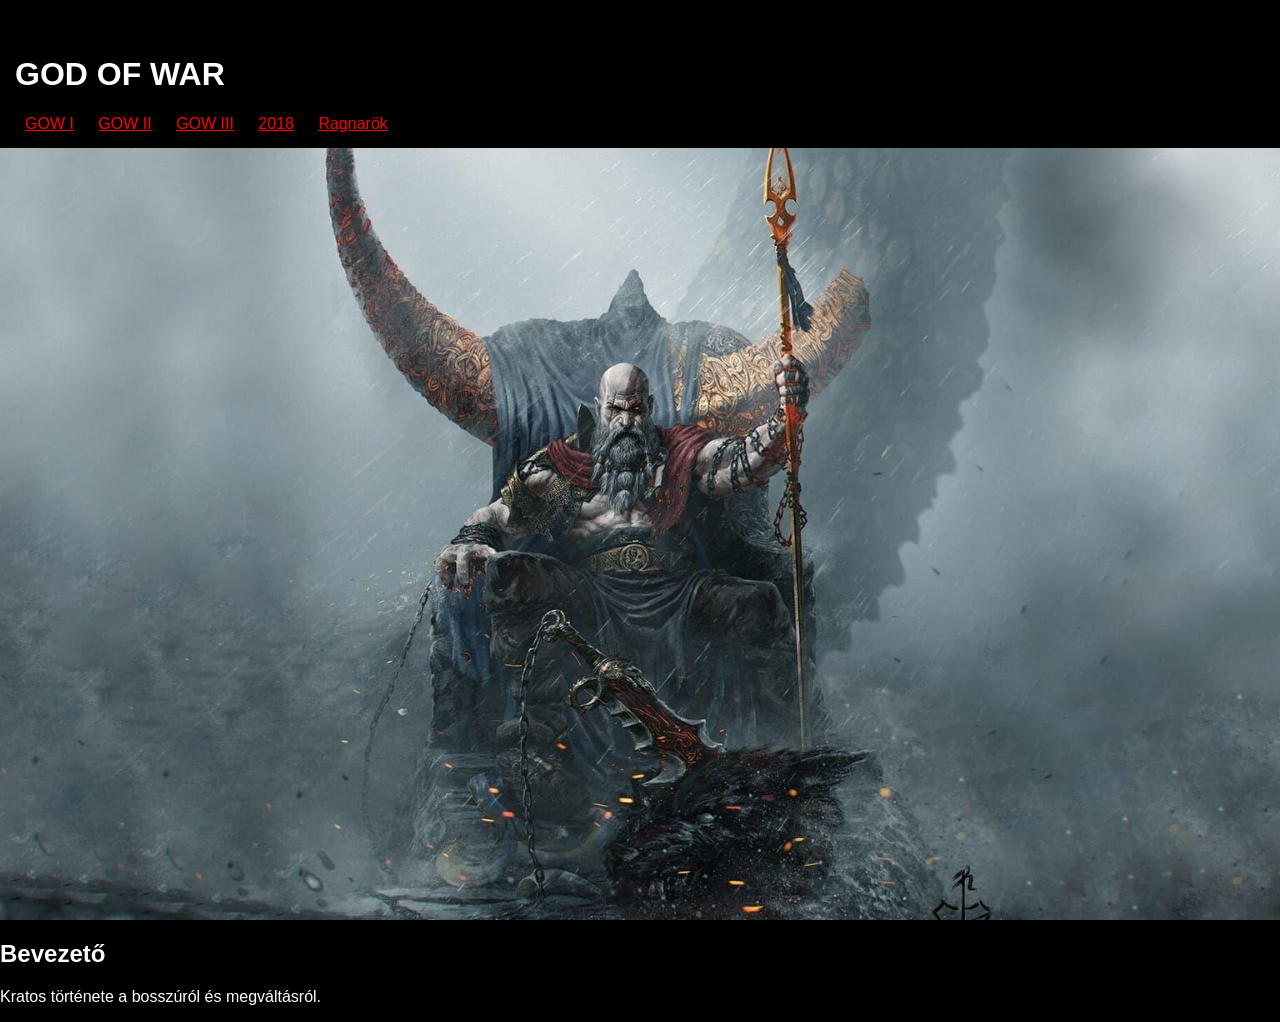
<file: index.html>
<!DOCTYPE html>
<html lang="hu">
<head>
<meta charset="UTF-8">
<title>God of War</title>
<link rel="stylesheet" href="style.css">
</head>

<body>

<header>
  <h1>GOD OF WAR</h1>
  <nav>
    <a href="gow1.html">GOW I</a>
    <a href="gow2.html">GOW II</a>
    <a href="gow3.html">GOW III</a>
    <a href="gow4.html">2018</a>
    <a href="gow5.html">Ragnarök</a>
  </nav>
</header>

<div class="hero">
  <h2>A háború istene legendája</h2>
</div>

<section class="fade">
  <h2>Bevezető</h2>
  <p>Kratos története a bosszúról és megváltásról.</p>
</section>

<script src="script.js"></script>

</body>
</html>
<link rel="stylesheet" href="style.css">
</file>
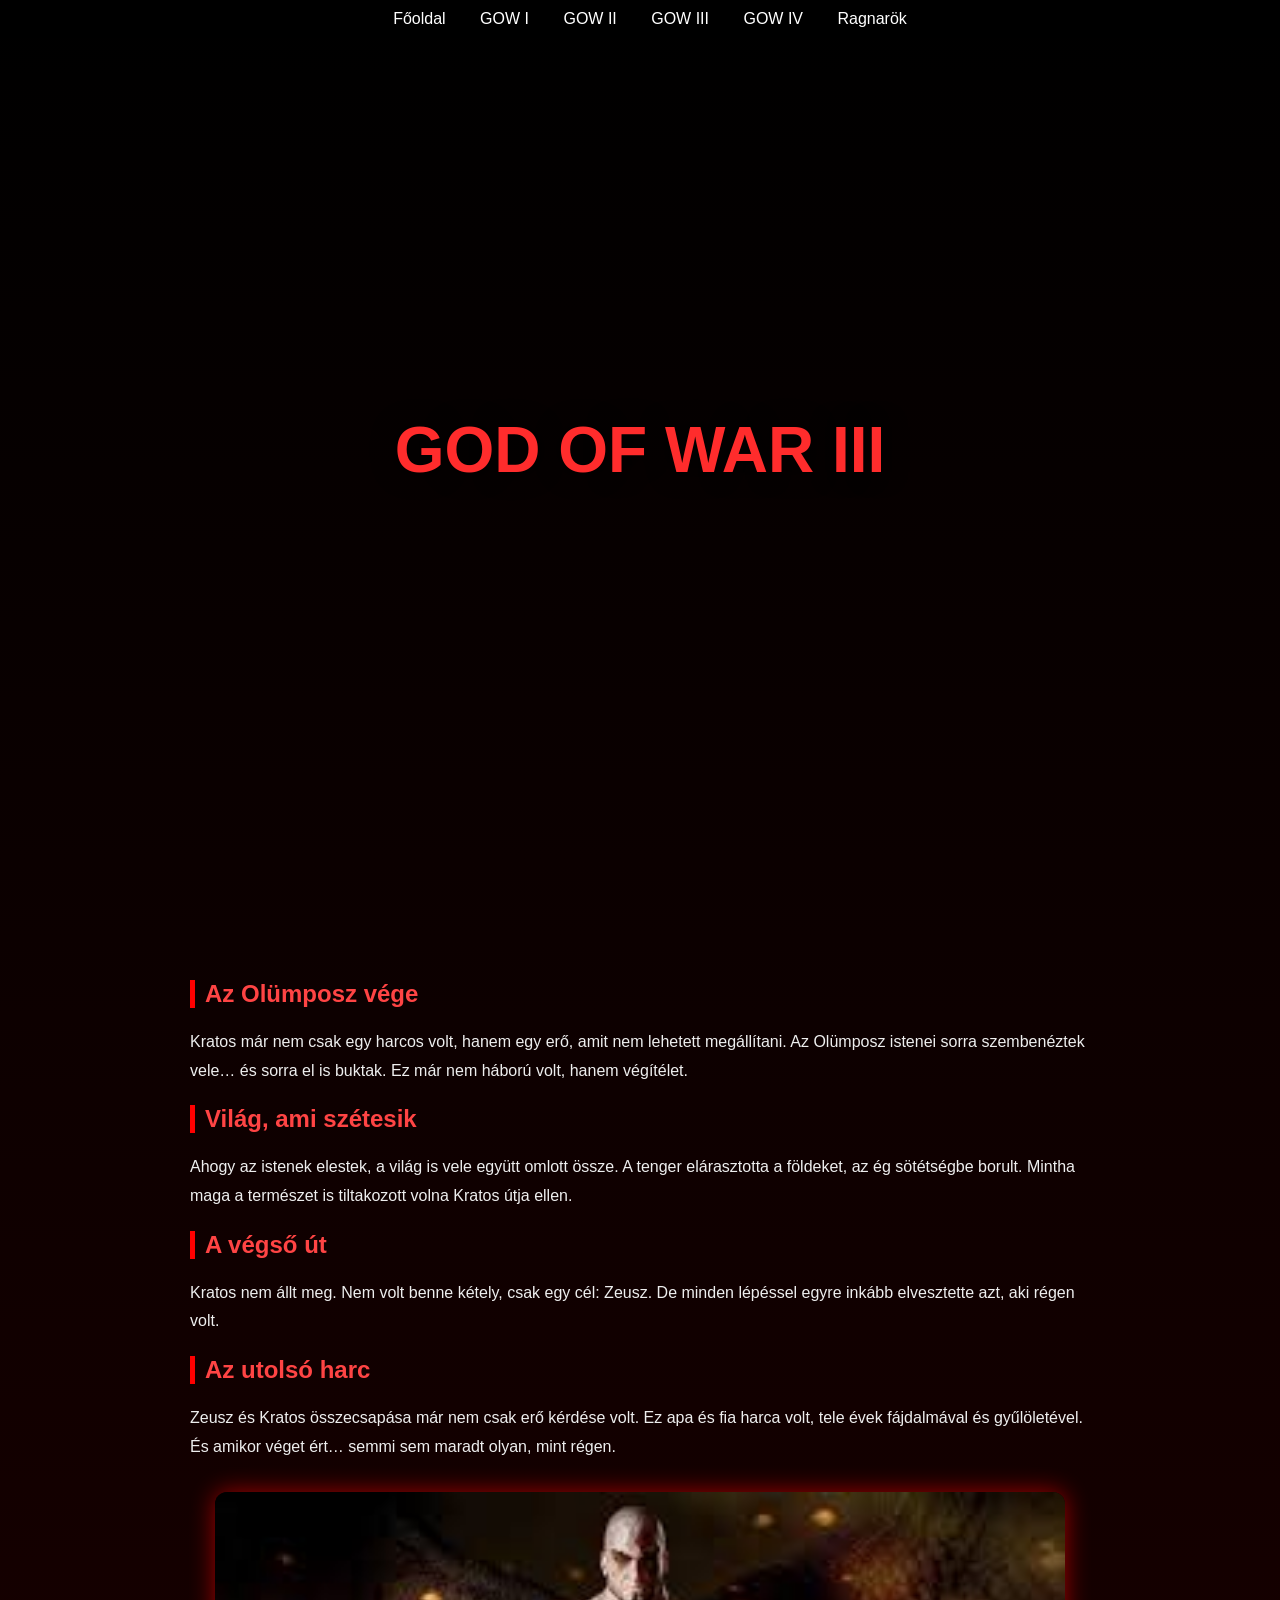
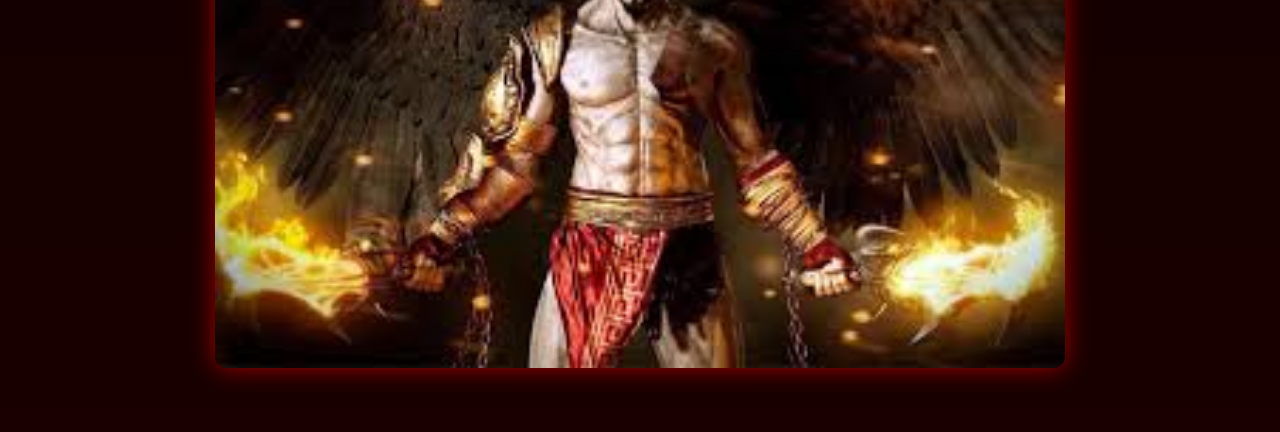
<file: gow3.html>
<!DOCTYPE html>
<html lang="hu">
<head>
<meta charset="UTF-8">
<title>God of War III</title>

<style>
body {
    margin: 0;
    font-family: 'Segoe UI', sans-serif;
    background: linear-gradient(to bottom, #000000, #1a0000);
    color: #eee;
}

header {
    height: 100vh;
    background: url('https://images.unsplash.com/photo-1549880338-65ddcdfd017b?auto=format&fit=crop&w=1500&q=80') center/cover no-repeat;
    display: flex;
    align-items: center;
    justify-content: center;
}

header h1 {
    font-size: 4rem;
    color: #ff2c2c;
    text-shadow: 0 0 25px black;
}

nav {
    position: fixed;
    top: 0;
    width: 100%;
    background: rgba(0,0,0,0.7);
    padding: 10px;
    text-align: center;
}

nav a {
    color: white;
    margin: 0 15px;
    text-decoration: none;
}

section {
    padding: 60px;
    max-width: 900px;
    margin: auto;
}

h2 {
    color: #ff4444;
    border-left: 5px solid red;
    padding-left: 10px;
}

p {
    line-height: 1.8;
}

.image-box {
    margin-top: 30px;
    text-align: center;
}

.image-box img {
    width: 100%;
    max-width: 850px;
    border-radius: 12px;
    box-shadow: 0 0 25px rgba(255,0,0,0.6);
    transition: 0.3s;
}

.image-box img:hover {
    transform: scale(1.03);
}
</style>
</head>

<body>

<nav>
  <a href="index.html">Főoldal</a>
  <a href="gow1.html">GOW I</a>
  <a href="gow2.html">GOW II</a>
  <a href="gow3.html">GOW III</a>
  <a href="gow4.html">GOW IV</a>
  <a href="gow5.html">Ragnarök</a>
</nav>

<header>
    <h1>GOD OF WAR III</h1>
</header>

<section>

<h2>Az Olümposz vége</h2>
<p>
Kratos már nem csak egy harcos volt, hanem egy erő, amit nem lehetett megállítani.
Az Olümposz istenei sorra szembenéztek vele… és sorra el is buktak.
Ez már nem háború volt, hanem végítélet.
</p>

<h2>Világ, ami szétesik</h2>
<p>
Ahogy az istenek elestek, a világ is vele együtt omlott össze.
A tenger elárasztotta a földeket, az ég sötétségbe borult.
Mintha maga a természet is tiltakozott volna Kratos útja ellen.
</p>

<h2>A végső út</h2>
<p>
Kratos nem állt meg.
Nem volt benne kétely, csak egy cél: Zeusz.
De minden lépéssel egyre inkább elvesztette azt, aki régen volt.
</p>

<h2>Az utolsó harc</h2>
<p>
Zeusz és Kratos összecsapása már nem csak erő kérdése volt.
Ez apa és fia harca volt, tele évek fájdalmával és gyűlöletével.
És amikor véget ért… semmi sem maradt olyan, mint régen.
</p>

<div class="image-box">
    <img src="[data-uri]" alt="God of War hangulat kép">
</div>

</section>

</body>
</html>
</file>
<file: style.css>
body {
  margin: 0;
  background: black;
  color: white;
  font-family: Arial;
}

header {
  position: fixed;
  width: 100%;
  background: black;
  padding: 15px;
}

nav a {
  color: red;
  margin: 10px;
}

.hero {
  height: 100vh;
  background: url('images/kratos.jpg') center/cover;
}
</file>
